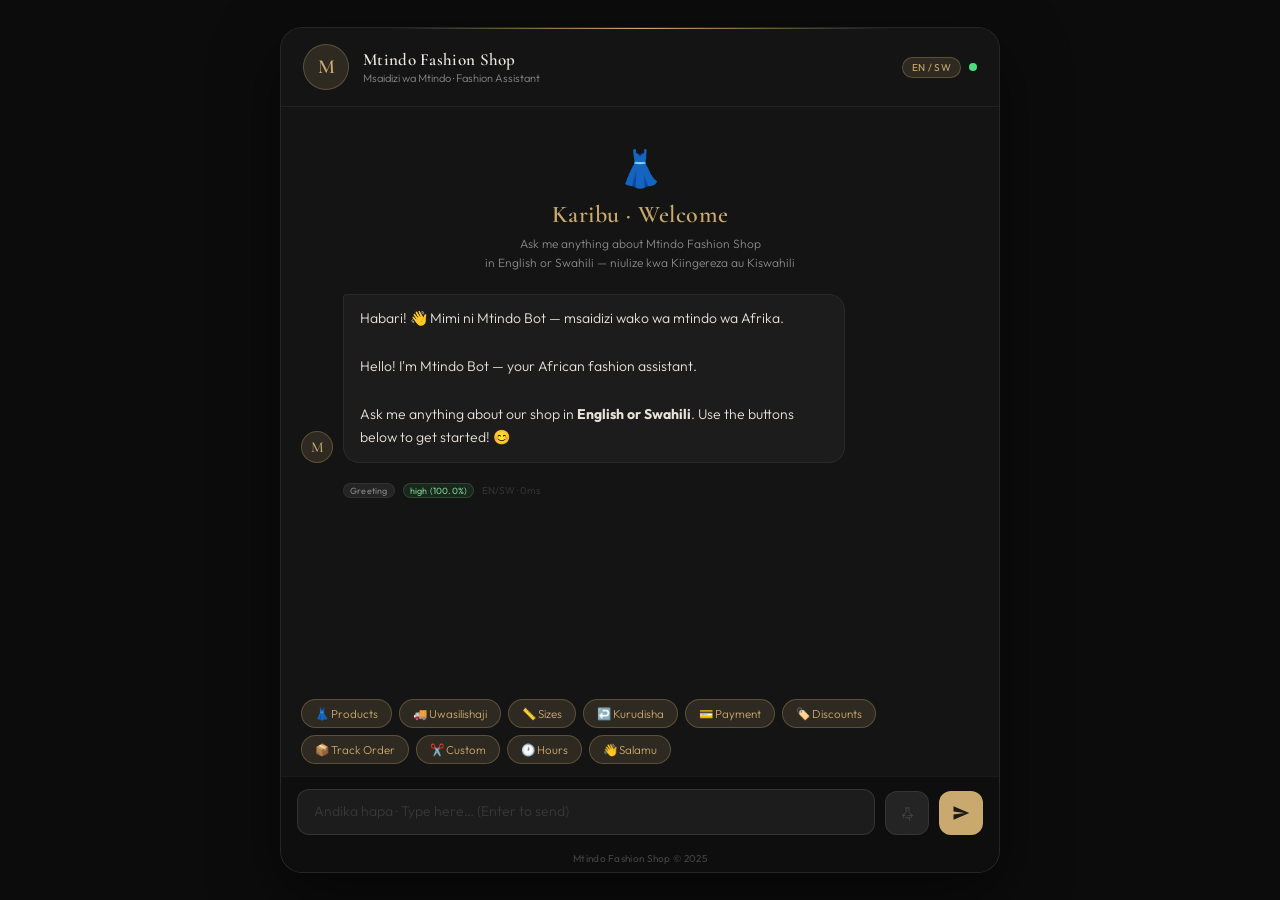
<file: task2/static/index.html>
<!DOCTYPE html>
<html lang="en">
<head>
<meta charset="UTF-8">
<meta name="viewport" content="width=device-width, initial-scale=1.0">
<title>Mtindo Fashion Shop</title>
<link href="https://fonts.googleapis.com/css2?family=Cormorant+Garamond:wght@400;500;600&family=Outfit:wght@300;400;500&display=swap" rel="stylesheet">
<style>
*, *::before, *::after { margin:0; padding:0; box-sizing:border-box; }

:root {
  --gold:        #c9a96e;
  --gold-light:  #e2c898;
  --gold-dim:    rgba(201,169,110,0.15);
  --gold-border: rgba(201,169,110,0.30);
  --bg:          #0c0c0c;
  --surface:     #141414;
  --surface2:    #1c1c1c;
  --surface3:    #242424;
  --text:        #ede8df;
  --text-muted:  #888;
  --text-dim:    #444;
  --radius:      14px;
  --radius-sm:   8px;
  --shadow:      0 24px 64px rgba(0,0,0,0.5);
}

html, body {
  height: 100%;
  background: var(--bg);
  font-family: 'Outfit', sans-serif;
  color: var(--text);
  -webkit-font-smoothing: antialiased;
}

body {
  display: flex;
  align-items: center;
  justify-content: center;
  min-height: 100vh;
  padding: 16px;
}

.shell {
  width: 100%;
  max-width: 720px;
  height: 94vh;
  max-height: 860px;
  display: flex;
  flex-direction: column;
  background: var(--surface);
  border: 0.5px solid rgba(255,255,255,0.08);
  border-radius: 22px;
  overflow: hidden;
  box-shadow: var(--shadow);
  position: relative;
}

.shell::before {
  content: '';
  position: absolute;
  top: 0; left: 15%; right: 15%;
  height: 1px;
  background: linear-gradient(90deg, transparent, var(--gold), transparent);
  z-index: 10;
}

.header {
  display: flex;
  align-items: center;
  gap: 14px;
  padding: 16px 22px;
  background: var(--surface);
  border-bottom: 0.5px solid rgba(255,255,255,0.06);
  flex-shrink: 0;
}

.logo {
  width: 46px; height: 46px;
  border-radius: 50%;
  background: var(--gold-dim);
  border: 1px solid var(--gold-border);
  display: flex; align-items: center; justify-content: center;
  font-family: 'Cormorant Garamond', serif;
  font-size: 20px;
  font-weight: 600;
  color: var(--gold);
  flex-shrink: 0;
  letter-spacing: -0.5px;
}

.header-info h1 {
  font-family: 'Cormorant Garamond', serif;
  font-size: 17px;
  font-weight: 600;
  color: var(--text);
  letter-spacing: 0.3px;
}

.header-info p {
  font-size: 11px;
  color: var(--text-muted);
  font-weight: 300;
  margin-top: 1px;
}

.header-badges {
  margin-left: auto;
  display: flex;
  align-items: center;
  gap: 8px;
}

.badge {
  font-size: 10px;
  padding: 3px 9px;
  border-radius: 20px;
  font-weight: 400;
  letter-spacing: 0.3px;
}

.badge-lang {
  border: 0.5px solid var(--gold-border);
  color: var(--gold);
  background: var(--gold-dim);
}

.badge-engine {
  border: 0.5px solid rgba(100,200,120,0.3);
  color: #7ed89a;
  background: rgba(100,200,120,0.07);
}

.status {
  width: 8px; height: 8px;
  background: #4ade80;
  border-radius: 50%;
  animation: glow-pulse 2.5s ease-in-out infinite;
}

@keyframes glow-pulse {
  0%,100% { box-shadow: 0 0 0 0 rgba(74,222,128,0); opacity:1; }
  50%      { box-shadow: 0 0 0 4px rgba(74,222,128,0.2); opacity:0.6; }
}

.chat {
  flex: 1;
  overflow-y: auto;
  padding: 20px 20px 12px;
  display: flex;
  flex-direction: column;
  gap: 16px;
  scrollbar-width: thin;
  scrollbar-color: var(--surface3) transparent;
}
.chat::-webkit-scrollbar { width: 3px; }
.chat::-webkit-scrollbar-thumb { background: var(--surface3); border-radius: 2px; }

.welcome {
  text-align: center;
  padding: 18px 12px 6px;
  animation: fadeIn 0.6s ease;
}
.welcome-icon {
  font-size: 36px;
  margin-bottom: 10px;
  display: block;
}
.welcome h2 {
  font-family: 'Cormorant Garamond', serif;
  font-size: 24px;
  font-weight: 600;
  color: var(--gold);
  margin-bottom: 5px;
  letter-spacing: 0.5px;
}
.welcome p {
  font-size: 12px;
  color: var(--text-muted);
  font-weight: 300;
  line-height: 1.6;
}

@keyframes fadeIn { from{opacity:0;transform:translateY(12px)} to{opacity:1;transform:none} }

.msg-row {
  display: flex;
  gap: 10px;
  animation: msgIn 0.28s cubic-bezier(.22,1,.36,1);
}
@keyframes msgIn { from{opacity:0;transform:translateY(10px)} to{opacity:1;transform:none} }

.msg-row.user { flex-direction: row-reverse; }

.avatar {
  width: 32px; height: 32px;
  border-radius: 50%;
  flex-shrink: 0;
  align-self: flex-end;
  display: flex; align-items: center; justify-content: center;
  font-size: 12px; font-weight: 500;
}
.avatar.bot {
  background: var(--gold-dim);
  border: 0.5px solid var(--gold-border);
  color: var(--gold);
  font-family: 'Cormorant Garamond', serif;
  font-size: 15px;
}
.avatar.user {
  background: rgba(240,236,228,0.07);
  border: 0.5px solid rgba(240,236,228,0.12);
  color: var(--text-muted);
}

.bubble {
  max-width: 74%;
  padding: 12px 16px;
  font-size: 14px;
  line-height: 1.7;
  font-weight: 300;
  position: relative;
}

.bubble.bot {
  background: var(--surface2);
  border: 0.5px solid rgba(255,255,255,0.06);
  border-radius: 4px 16px 16px 16px;
  color: #e8e2d8;
}

.bubble.user {
  background: var(--gold);
  color: #1a1a1a;
  font-weight: 400;
  border-radius: 16px 4px 16px 16px;
}

.bubble.error {
  background: #1f1414;
  border-color: rgba(228,74,74,0.2);
  color: #f09090;
}

.meta {
  font-size: 10px;
  color: var(--text-dim);
  margin-top: 4px;
  margin-left: 42px;
  display: flex;
  gap: 8px;
  align-items: center;
}
.meta-chip {
  padding: 1px 6px;
  border-radius: 10px;
  font-size: 9px;
  font-weight: 400;
  letter-spacing: 0.2px;
}
.chip-high   { background: rgba(100,200,120,0.1); color:#7ed89a; border: 0.5px solid rgba(100,200,120,0.2); }
.chip-medium { background: rgba(201,169,110,0.1); color:var(--gold); border: 0.5px solid var(--gold-border); }
.chip-low    { background: rgba(228,74,74,0.1);   color:#f09090;  border: 0.5px solid rgba(228,74,74,0.2); }
.chip-cat    { background: var(--surface3); color:var(--text-muted); border: 0.5px solid rgba(255,255,255,0.06); }

.typing-row { display:flex; gap:10px; align-items:flex-end; animation:msgIn 0.2s ease; }
.typing-bubble {
  padding: 13px 18px;
  background: var(--surface2);
  border: 0.5px solid rgba(255,255,255,0.06);
  border-radius: 4px 16px 16px 16px;
  display: flex; gap: 5px; align-items: center;
}
.dot {
  width: 6px; height: 6px;
  background: var(--gold);
  border-radius: 50%;
  animation: bounce 1.3s ease-in-out infinite;
  opacity: 0.4;
}
.dot:nth-child(2) { animation-delay:.22s }
.dot:nth-child(3) { animation-delay:.44s }
@keyframes bounce {
  0%,60%,100% { transform:translateY(0); opacity:.35; }
  30%          { transform:translateY(-6px); opacity:1; }
}

.suggestions {
  display: flex;
  flex-wrap: wrap;
  gap: 7px;
  padding: 6px 20px 12px;
  flex-shrink: 0;
}
.sug {
  font-family: 'Outfit', sans-serif;
  font-size: 11.5px;
  padding: 6px 13px;
  border-radius: 20px;
  border: 0.5px solid var(--gold-border);
  background: var(--gold-dim);
  color: var(--gold);
  cursor: pointer;
  font-weight: 300;
  transition: background .18s, border-color .18s, transform .12s;
  white-space: nowrap;
}
.sug:hover { background: rgba(201,169,110,0.2); border-color: rgba(201,169,110,0.5); transform: translateY(-1px); }
.sug:active { transform: scale(0.97); }

.debug-panel {
  background: var(--surface2);
  border-top: 0.5px solid rgba(255,255,255,0.06);
  padding: 8px 20px;
  flex-shrink: 0;
  display: none;
}
.debug-panel.visible { display: block; }
.debug-panel p {
  font-family: 'Outfit', monospace;
  font-size: 10px;
  color: var(--text-dim);
  line-height: 1.8;
}
.debug-panel span { color: var(--gold-light); }

.input-row {
  display: flex;
  gap: 10px;
  align-items: flex-end;
  padding: 12px 16px;
  background: #0e0e0e;
  border-top: 0.5px solid rgba(255,255,255,0.05);
  flex-shrink: 0;
}

#msgInput {
  flex: 1;
  background: var(--surface2);
  border: 0.5px solid rgba(255,255,255,0.1);
  border-radius: 12px;
  padding: 11px 16px;
  color: var(--text);
  font-family: 'Outfit', sans-serif;
  font-size: 14px;
  font-weight: 300;
  resize: none;
  min-height: 44px;
  max-height: 120px;
  line-height: 1.55;
  outline: none;
  transition: border-color .2s;
}
#msgInput:focus { border-color: rgba(201,169,110,0.4); }
#msgInput::placeholder { color: #383838; }

.icon-btn {
  width: 44px; height: 44px;
  border-radius: 12px;
  border: none;
  cursor: pointer;
  display: flex; align-items: center; justify-content: center;
  flex-shrink: 0;
  transition: transform .15s, background .15s;
}

#sendBtn {
  background: var(--gold);
}
#sendBtn:hover  { background: #d4b87c; transform: scale(1.05); }
#sendBtn:active { transform: scale(0.94); }
#sendBtn:disabled { background: #2a2a2a; cursor: not-allowed; transform: none; }
#sendBtn svg { width:18px; height:18px; fill:#1a1a1a; }

#debugBtn {
  background: var(--surface3);
  border: 0.5px solid rgba(255,255,255,0.08);
}
#debugBtn:hover { background: #2a2a2a; }
#debugBtn svg { width:15px; height:15px; stroke: var(--text-dim); fill:none; }

.footer {
  text-align: center;
  padding: 5px 0 7px;
  font-size: 10px;
  color: var(--text-dim);
  background: #0e0e0e;
  letter-spacing: 0.3px;
  flex-shrink: 0;
}

@media (max-width: 480px) {
  body { padding: 0; }
  .shell { border-radius: 0; height: 100vh; max-height: none; }
}
</style>
</head>
<body>

<div class="shell">

  <div class="header">
    <div class="logo">M</div>
    <div class="header-info">
      <h1>Mtindo Fashion Shop</h1>
      <p>Msaidizi wa Mtindo · Fashion Assistant</p>
    </div>
    <div class="header-badges">
      <span class="badge badge-lang">EN / SW</span>
      <div class="status" title="Online"></div>
    </div>
  </div>

  <div class="chat" id="chat">
    <div class="welcome">
      <span class="welcome-icon">👗</span>
      <h2>Karibu · Welcome</h2>
      <p>Ask me anything about Mtindo Fashion Shop<br>in English or Swahili — niulize kwa Kiingereza au Kiswahili</p>
    </div>
  </div>

  <div class="suggestions" id="suggestions">
    <button class="sug" onclick="send('What products do you sell?')">👗 Products</button>
    <button class="sug" onclick="send('Je, mnafanya delivery?')">🚚 Uwasilishaji</button>
    <button class="sug" onclick="send('What sizes do you have?')">📏 Sizes</button>
    <button class="sug" onclick="send('Ninaweza kurudisha bidhaa?')">↩️ Kurudisha</button>
    <button class="sug" onclick="send('What payment methods do you accept?')">💳 Payment</button>
    <button class="sug" onclick="send('Je, kuna discounts?')">🏷️ Discounts</button>
    <button class="sug" onclick="send('How do I track my order?')">📦 Track Order</button>
    <button class="sug" onclick="send('Ninaweza kuagiza custom design?')">✂️ Custom</button>
    <button class="sug" onclick="send('What are your opening hours?')">🕐 Hours</button>
    <button class="sug" onclick="send('Habari')">👋 Salamu</button>
  </div>

  <div class="debug-panel" id="debugPanel">
    <p id="debugContent">Message details will appear here...</p>
  </div>

  <div class="input-row">
    <textarea id="msgInput"
      placeholder="Andika hapa · Type here… (Enter to send)"
      rows="1"
      onkeydown="handleKey(event)"
      oninput="autoResize(this)"
    ></textarea>
    <button class="icon-btn" id="debugBtn" title="Toggle details" onclick="toggleDebug()">
      <svg viewBox="0 0 24 24" stroke-width="1.5">
        <path stroke-linecap="round" stroke-linejoin="round"
          d="M9.75 3.104v5.714a2.25 2.25 0 01-.659 1.591L5 14.5M9.75 3.104c-.251.023-.501.05-.75.082m.75-.082a24.301 24.301 0 014.5 0m0 0v5.714c0 .597.237 1.17.659 1.591L19.8 15M14.25 3.104c.251.023.501.05.75.082M19.8 15l-1.348.03a24.026 24.026 0 01-4.902.3M5 14.5l-1.348.03a24.026 24.026 0 004.902.3m9.246 0l.3 4.17M5.652 14.83l-.3 4.17m9.846 0a24.26 24.26 0 01-4.396 0m4.396 0l.3 4.17M10.15 19H9m5.85 0H15"/>
      </svg>
    </button>
    <button class="icon-btn" id="sendBtn" onclick="sendMessage()" title="Send">
      <svg viewBox="0 0 24 24" xmlns="http://www.w3.org/2000/svg">
        <path d="M2.01 21L23 12 2.01 3 2 10l15 2-15 2z"/>
      </svg>
    </button>
  </div>

  <div class="footer">
    Mtindo Fashion Shop © 2025
  </div>
</div>

<script>
const API = "/chat";
let debugVisible = false;
let busy = false;

function autoResize(el) {
  el.style.height = "auto";
  el.style.height = Math.min(el.scrollHeight, 120) + "px";
}

function handleKey(e) {
  if (e.key === "Enter" && !e.shiftKey) {
    e.preventDefault();
    sendMessage();
  }
}

function toggleDebug() {
  debugVisible = !debugVisible;
  document.getElementById("debugPanel").classList.toggle("visible", debugVisible);
}

function send(text) {
  document.getElementById("msgInput").value = text;
  sendMessage();
}

function scrollBottom() {
  const chat = document.getElementById("chat");
  chat.scrollTop = chat.scrollHeight;
}

function appendMessage(text, role, meta = null) {
  const chat = document.getElementById("chat");

  const row = document.createElement("div");
  row.className = "msg-row " + role;

  const av = document.createElement("div");
  av.className = "avatar " + role;
  av.textContent = role === "user" ? "U" : "M";

  const bub = document.createElement("div");
  bub.className = "bubble " + role;
  bub.innerHTML = text
    .replace(/&/g, "&amp;").replace(/</g, "&lt;").replace(/>/g, "&gt;")
    .replace(/\*\*(.*?)\*\*/g, "<strong>$1</strong>")
    .replace(/\n/g, "<br>");

  row.appendChild(av);
  row.appendChild(bub);
  chat.appendChild(row);

  if (role === "bot" && meta) {
    const m = document.createElement("div");
    m.className = "meta";
    if (meta.category) {
      m.innerHTML += `<span class="meta-chip chip-cat">${meta.category}</span>`;
    }
    const cc = meta.confidence === "high" ? "chip-high"
             : meta.confidence === "medium" ? "chip-medium" : "chip-low";
    m.innerHTML += `<span class="meta-chip ${cc}">${meta.confidence} (${(meta.score*100).toFixed(1)}%)</span>`;
    m.innerHTML += `<span style="color:#333">${meta.lang.toUpperCase()} · ${meta.ms}ms</span>`;
    chat.appendChild(m);
  }

  scrollBottom();
  return row;
}

function showTyping() {
  const chat = document.getElementById("chat");
  const row = document.createElement("div");
  row.id = "typing";
  row.className = "typing-row";
  row.innerHTML = `
    <div class="avatar bot">M</div>
    <div class="typing-bubble">
      <div class="dot"></div><div class="dot"></div><div class="dot"></div>
    </div>`;
  chat.appendChild(row);
  scrollBottom();
}
function removeTyping() {
  const el = document.getElementById("typing");
  if (el) el.remove();
}

async function sendMessage() {
  if (busy) return;
  const input = document.getElementById("msgInput");
  const text  = input.value.trim();
  if (!text) return;

  input.value = "";
  input.style.height = "auto";
  document.getElementById("sendBtn").disabled = true;
  document.getElementById("suggestions").style.display = "none";
  busy = true;

  appendMessage(text, "user");
  showTyping();

  try {
    const res  = await fetch(API, {
      method: "POST",
      headers: { "Content-Type": "application/json" },
      body: JSON.stringify({ message: text }),
    });
    const data = await res.json();
    removeTyping();

    if (data.error) {
      appendMessage("⚠️ Server error: " + data.error, "bot");
    } else {
      const meta = {
        category:   data.category,
        confidence: data.confidence,
        score:      data.score,
        lang:       data.language,
        ms:         data.elapsed_ms,
      };
      appendMessage(data.answer, "bot", meta);

      if (debugVisible) {
        document.getElementById("debugContent").innerHTML =
          `<span>Query tokens:</span> ${data.tokens || "(none)"}<br>` +
          `<span>Language:</span> ${data.language.toUpperCase()}<br>` +
          `<span>Category:</span> ${data.category || "—"}<br>` +
          `<span>Confidence:</span> ${data.confidence}<br>` +
          `<span>Similarity score:</span> ${(data.score * 100).toFixed(2)}%<br>` +
          `<span>Response time:</span> ${data.elapsed_ms}ms`;
      }
    }
  } catch (err) {
    removeTyping();
    appendMessage(
      "Samahani, kuna tatizo la seva. / Sorry, server error.\n\nPlease make sure the Flask server is running:\n<code>python app.py</code>",
      "bot"
    );
  }

  document.getElementById("sendBtn").disabled = false;
  busy = false;
}

window.addEventListener("load", () => {
  setTimeout(() => {
    appendMessage(
      "Habari! 👋 Mimi ni Mtindo Bot — msaidizi wako wa mtindo wa Afrika.\n\n" +
      "Hello! I'm Mtindo Bot — your African fashion assistant.\n\n" +
      "Ask me anything about our shop in **English or Swahili**. " +
      "Use the buttons below to get started! 😊",
      "bot",
      { category: "Greeting", confidence: "high", score: 1.0, lang: "en/sw", ms: 0 }
    );
  }, 400);
});
</script>
</body>
</html>
</file>
